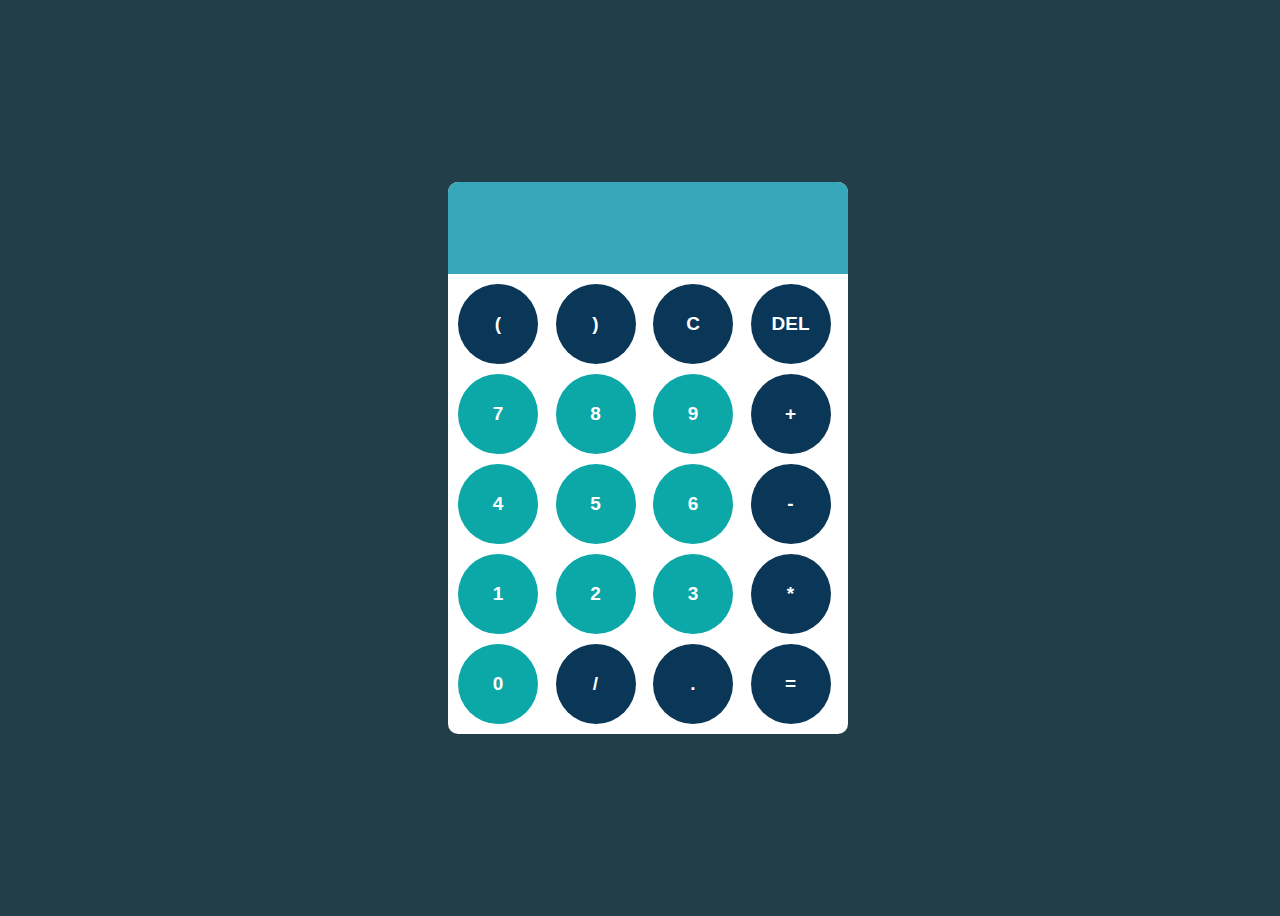
<file: index.html>
<!DOCTYPE html>
<html lang="en">

<head>
    <meta charset="UTF-8">
    <meta name="viewport" content="width=device-width, initial-scale=1.0">
    <title>Document</title>
    <link rel="stylesheet" href="style.css">
</head>

<body>
    <div class="calculator">
        <input type="text" id="display" readonly>
        <div class="btns">
            <button class="btn" onclick="addToDisplay('()')">(</button>
            <button class="btn" onclick="addToDisplay('()')">)</button>
            <button class="btn" onclick="clearResult()">C</button>
            <button class="btn" onclick="deleteLast()">DEL</button>
            <button onclick="addToDisplay('7')">7</button>
            <button onclick="addToDisplay('8')">8</button>
            <button onclick="addToDisplay('9')">9</button>
            <button class="btn" onclick="addToDisplay('+')">+</button>
            <button onclick="addToDisplay('4')">4</button>
            <button onclick="addToDisplay('5')">5</button>
            <button onclick="addToDisplay('6')">6</button>
            <button class="btn" onclick="addToDisplay('-')">-</button>
            <button onclick="addToDisplay('1')">1</button>
            <button onclick="addToDisplay('2')">2</button>
            <button onclick="addToDisplay('3')">3</button>
            <button class="btn" onclick="addToDisplay('*')">*</button>
            <button onclick="addToDisplay('0')">0</button>
            <button class="btn" onclick="addToDisplay('/')">/</button>
            <button class="btn" onclick="addToDisplay('.')">.</button>
            <button class="btn" onclick="calculateResult()">=</button>
        </div>
    </div>
    <script>
        const display = document.getElementById("display");
        function addToDisplay(input) {
            display.value += input;
    }
    function calculateResult(){
        try{
       display.value = eval(display.value);
    }
    catch(error){
        display.value = "Error";
    }
    }
    function  clearResult(){
        display.value = " ";
    }
    function deleteLast(){
        display.value = display.value.slice(0,-1);
    }
    </script>
</body>
</html>
</file>
<file: style.css>
body {
    width: 100%;
    background-color: hsl(197, 37%, 21%);
    height: 100vh;
    display: flex;
    align-items: center;
    justify-content: center;
}
.calculator {
    width: 400px;
    background-color: white;
    overflow: hidden;
    border-radius: 10px;
    display: grid ;
}
.btns {
    display: grid;
    grid-template-columns: auto auto auto auto;
    padding: 10px;
    gap: 10px;
}

input {
    width: 100%;
    background-color: hsl(188, 54%, 47%);
    border: none;
    height: 90px;
    color: white;
    font-size: 50px;
    font-weight: 600;
}
button {
    width: 80px;
    height: 80px;
    border-radius: 50%;
    background-color: hsl(180, 87%, 35%);
    border: none;
    color: white;
    font-size: 19px;
    font-weight: 600;
    cursor:pointer;
}
button:hover {
    background-color: hsl(206, 41%, 48%);
}
button:active {
    background-color: hsl(209, 86%, 50%);
}
.btn{
    background-color: hsl(206, 80%, 19%);
}
button:active {
    background-color: hsl(209, 86%, 35%);
}

.btn:hover {
    background-color: rgb(153, 201, 218);
    cursor: pointer
}
h1 {
    background-color: turquoise;
    border: 10px solid yellow;
    border-radius: 20px;
    border-style: dashed;
}
p {
    color: white;
    background-color: maroon;
}
</file>
